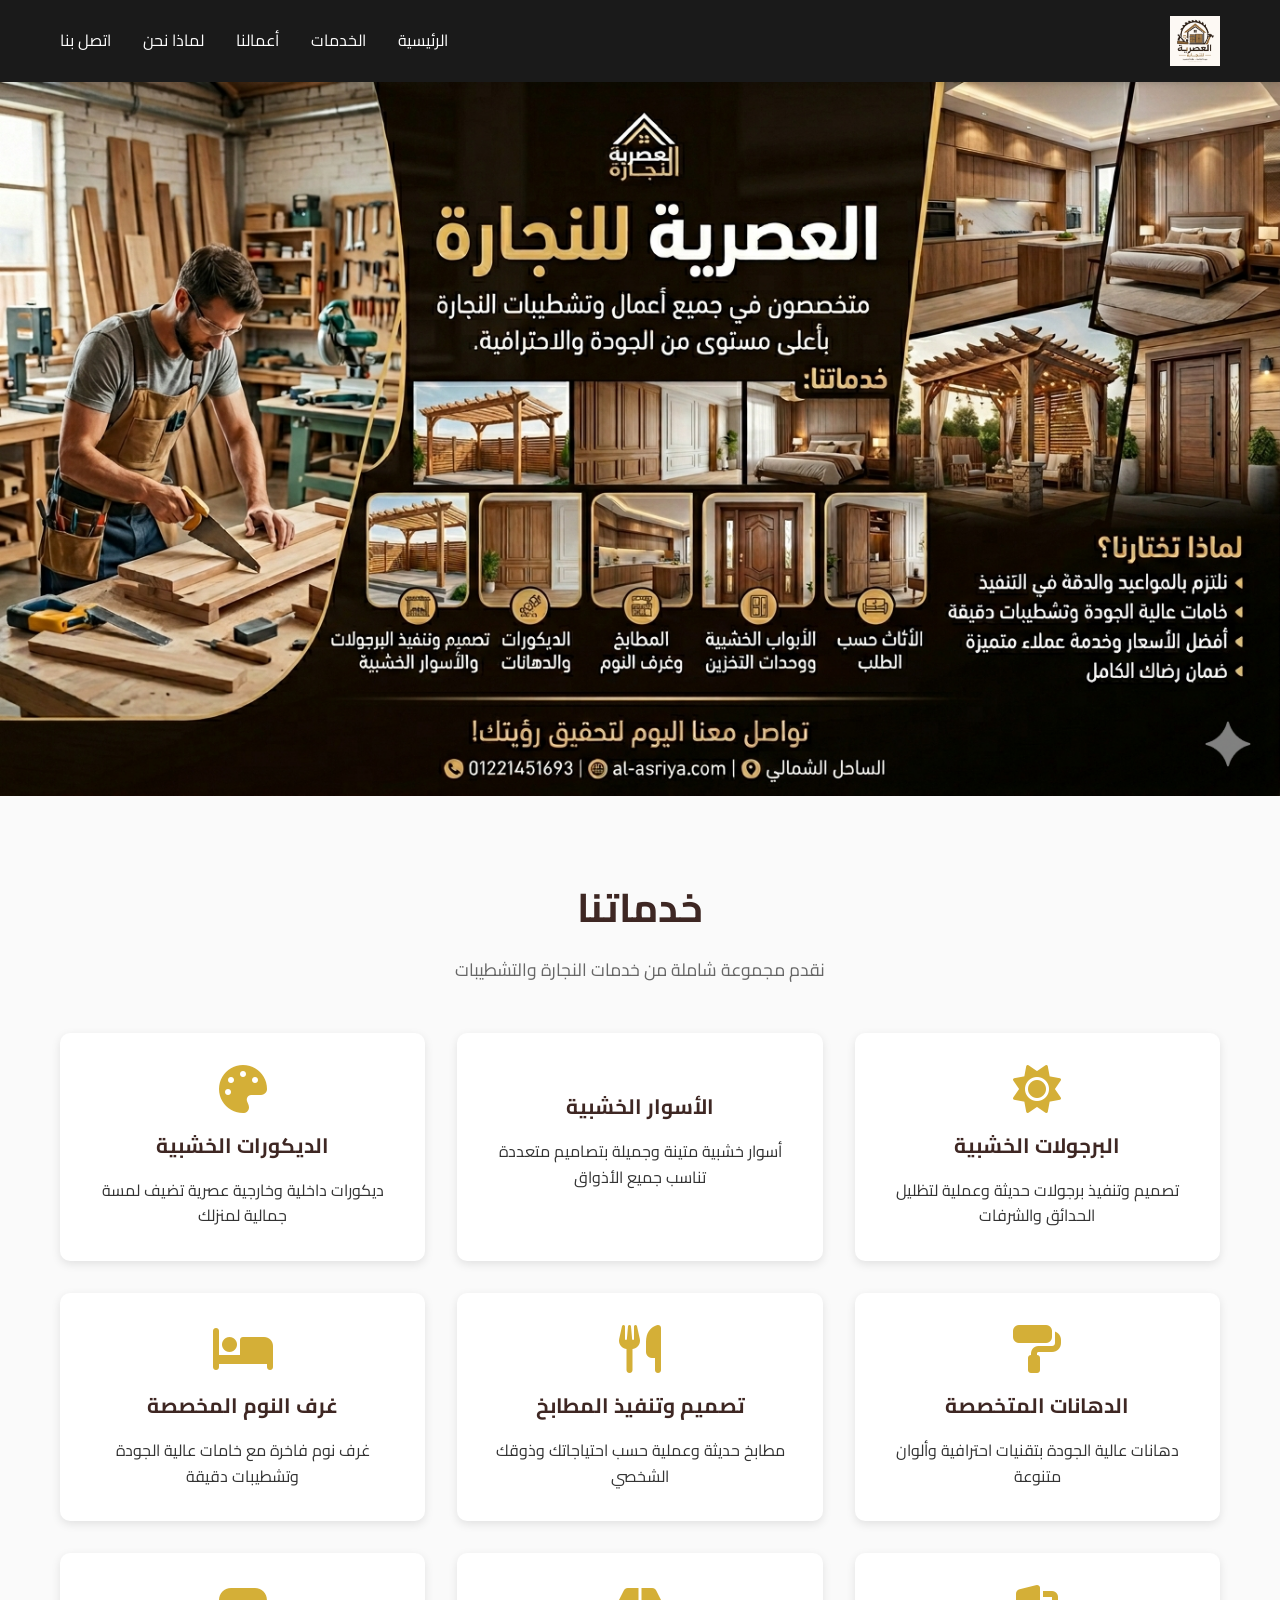
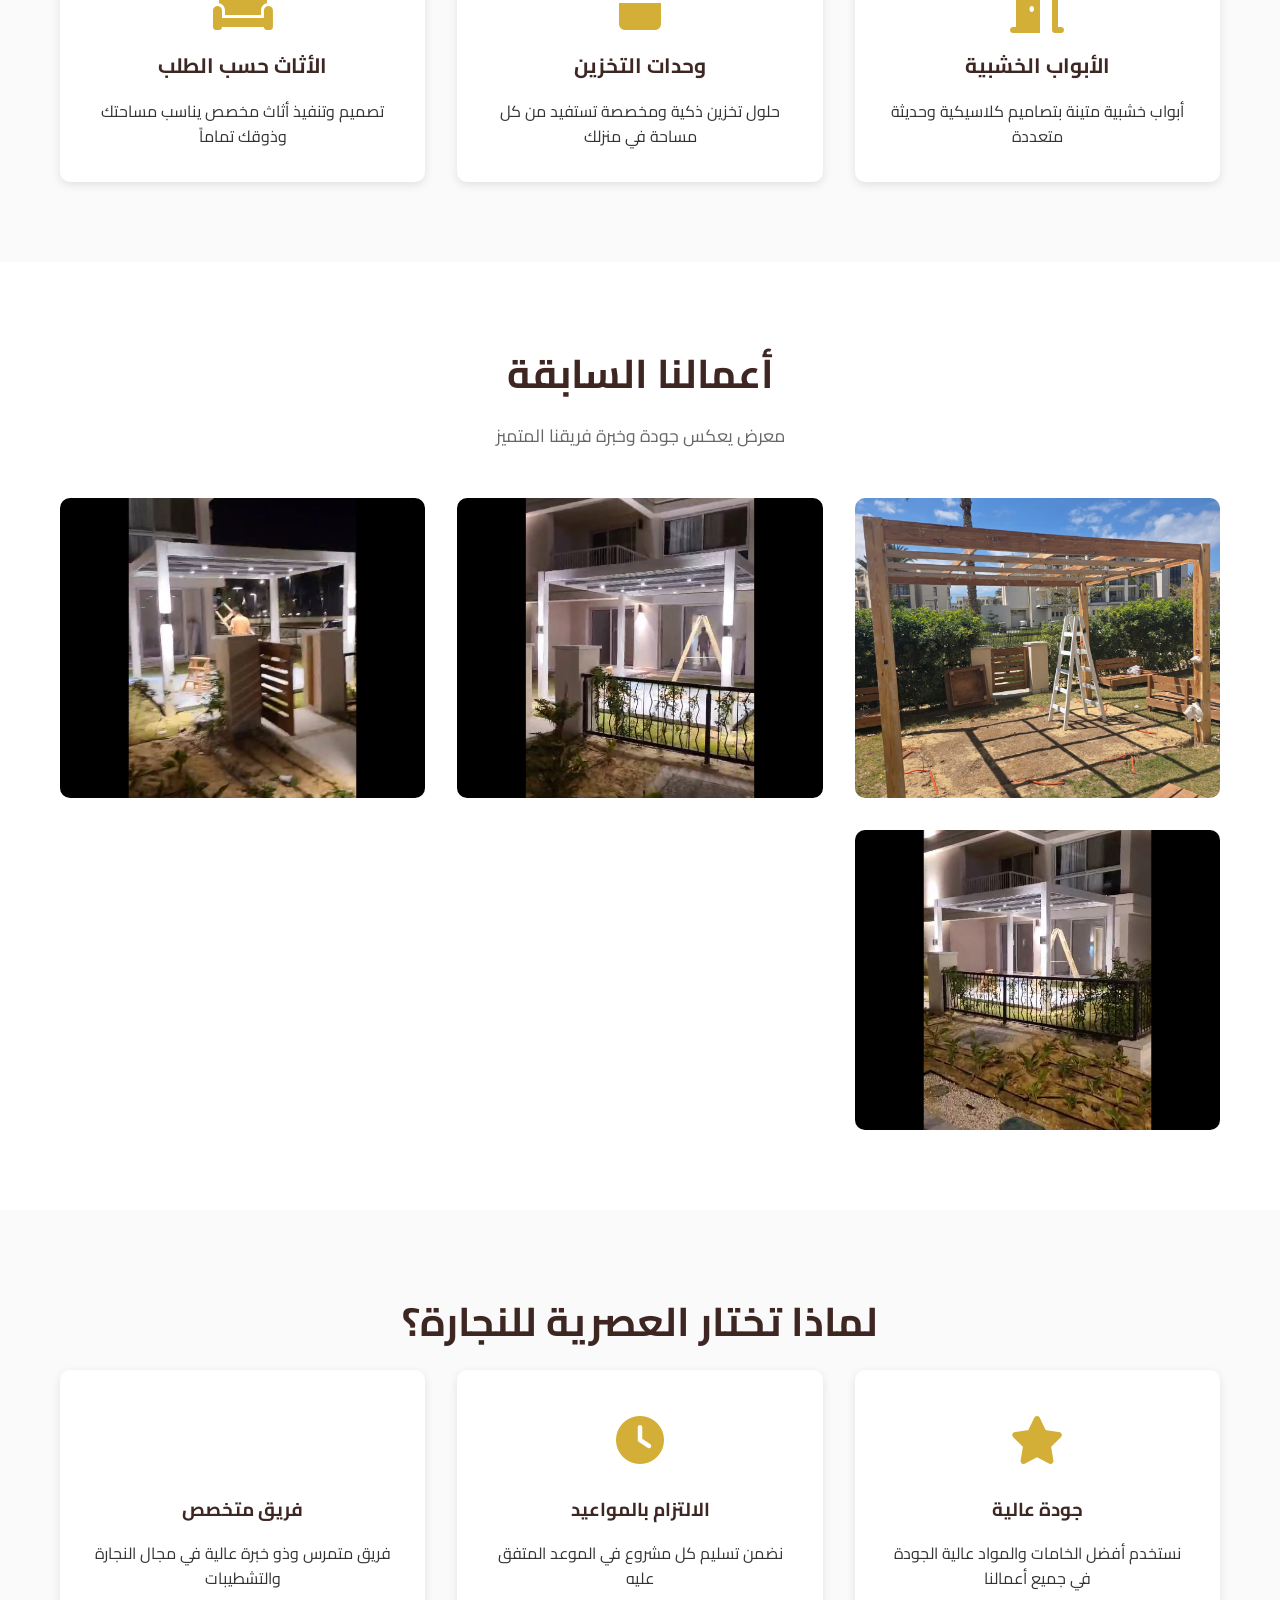
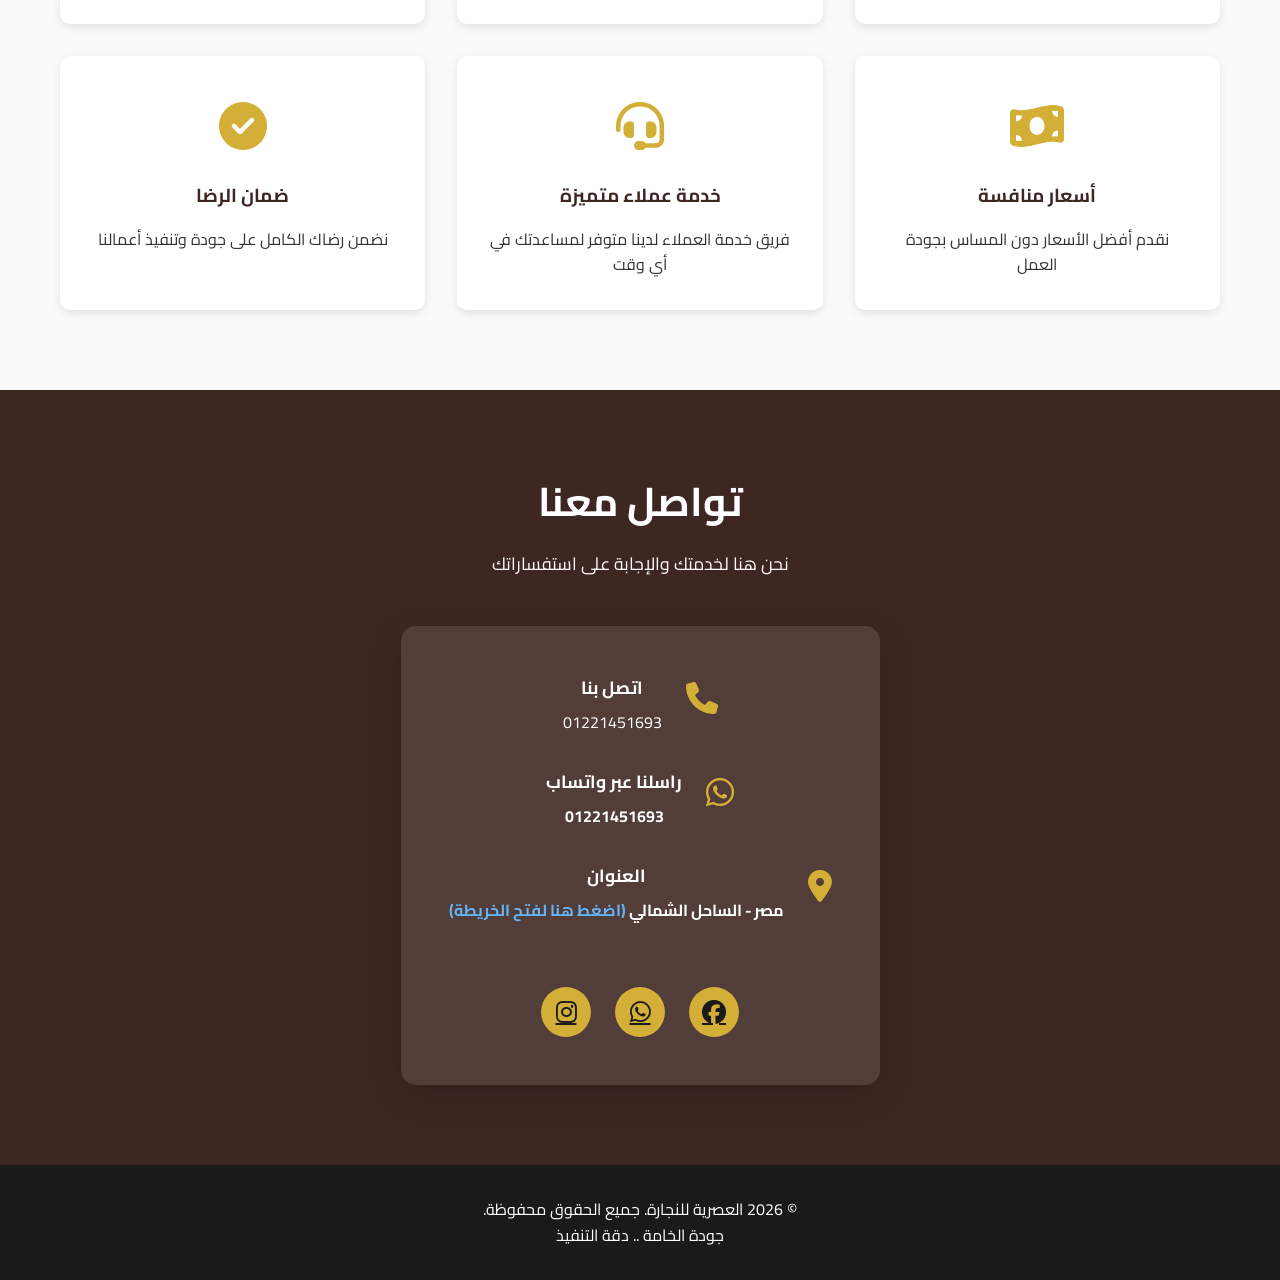
<file: index.html>
<!DOCTYPE html>
<html lang="ar" dir="rtl">
<head>
    <!-- Google tag (gtag.js) -->
    <script async src="https://www.googletagmanager.com/gtag/js?id=G-M15FWRHB5B"></script>
    <script>
      window.dataLayer = window.dataLayer || [];
      function gtag(){dataLayer.push(arguments);}
      gtag('js', new Date());

      gtag('config', 'G-M15FWRHB5B');
    </script>
    <meta charset="UTF-8">
    <meta name="viewport" content="width=device-width, initial-scale=1.0">
    <title>العصرية للنجارة - متخصصون في أعمال النجارة والتشطيبات</title>
    <link rel="preconnect" href="https://fonts.googleapis.com">
    <link rel="preconnect" href="https://fonts.gstatic.com" crossorigin>
    <link href="https://fonts.googleapis.com/css2?family=Cairo:wght@400;600;700;800&display=swap" rel="stylesheet">
    <link rel="stylesheet" href="https://cdnjs.cloudflare.com/ajax/libs/font-awesome/6.4.0/css/all.min.css">
    <link rel="stylesheet" href="styles.css">
</head>
<body>
    <!-- Navigation Bar -->
    <nav class="navbar">
        <div class="container">
            <div class="nav-brand">
                <img src="images/logo.png" alt="العصرية للنجارة" style="max-height: 50px;">
            </div>
            <ul class="nav-menu">
                <li><a href="#home">الرئيسية</a></li>
                <li><a href="#services">الخدمات</a></li>
                <li><a href="#gallery">أعمالنا</a></li>
                <li><a href="#why-us">لماذا نحن</a></li>
                <li><a href="#contact">اتصل بنا</a></li>
            </ul>
            <div class="hamburger">
                <span></span>
                <span></span>
                <span></span>
            </div>
        </div>
    </nav>

    <!-- Hero Section -->
    <section id="home" class="hero" style="background: none; height: auto; padding: 0;">
        <img src="images/banner.png" alt="العصرية للنجارة" style="width: 100%; height: auto; display: block;">
    </section>

    <!-- Services Section -->
    <section id="services" class="services">
        <div class="container">
            <h2>خدماتنا</h2>
            <p class="section-subtitle">نقدم مجموعة شاملة من خدمات النجارة والتشطيبات</p>
            
            <div class="services-grid">
                <div class="service-card">
                    <i class="fas fa-sun"></i>
                    <h3>البرجولات الخشبية</h3>
                    <p>تصميم وتنفيذ برجولات حديثة وعملية لتظليل الحدائق والشرفات</p>
                </div>

                <div class="service-card">
                    <i class="fas fa-fence"></i>
                    <h3>الأسوار الخشبية</h3>
                    <p>أسوار خشبية متينة وجميلة بتصاميم متعددة تناسب جميع الأذواق</p>
                </div>

                <div class="service-card">
                    <i class="fas fa-palette"></i>
                    <h3>الديكورات الخشبية</h3>
                    <p>ديكورات داخلية وخارجية عصرية تضيف لمسة جمالية لمنزلك</p>
                </div>

                <div class="service-card">
                    <i class="fas fa-paint-roller"></i>
                    <h3>الدهانات المتخصصة</h3>
                    <p>دهانات عالية الجودة بتقنيات احترافية وألوان متنوعة</p>
                </div>

                <div class="service-card">
                    <i class="fas fa-utensils"></i>
                    <h3>تصميم وتنفيذ المطابخ</h3>
                    <p>مطابخ حديثة وعملية حسب احتياجاتك وذوقك الشخصي</p>
                </div>

                <div class="service-card">
                    <i class="fas fa-bed"></i>
                    <h3>غرف النوم المخصصة</h3>
                    <p>غرف نوم فاخرة مع خامات عالية الجودة وتشطيبات دقيقة</p>
                </div>

                <div class="service-card">
                    <i class="fas fa-door-open"></i>
                    <h3>الأبواب الخشبية</h3>
                    <p>أبواب خشبية متينة بتصاميم كلاسيكية وحديثة متعددة</p>
                </div>

                <div class="service-card">
                    <i class="fas fa-box"></i>
                    <h3>وحدات التخزين</h3>
                    <p>حلول تخزين ذكية ومخصصة تستفيد من كل مساحة في منزلك</p>
                </div>

                <div class="service-card">
                    <i class="fas fa-couch"></i>
                    <h3>الأثاث حسب الطلب</h3>
                    <p>تصميم وتنفيذ أثاث مخصص يناسب مساحتك وذوقك تماماً</p>
                </div>
            </div>
        </div>
    </section>

    <!-- Gallery Section -->
    <section id="gallery" class="gallery">
        <div class="container">
            <h2>أعمالنا السابقة</h2>
            <p class="section-subtitle">معرض يعكس جودة وخبرة فريقنا المتميز</p>
            
            <div class="gallery-grid">
                <div class="gallery-item">
                    <img src="images/work1.jpg" alt="برجولة خشبية حديثة">
                    <div class="gallery-overlay">
                        <h4>برجولة حديثة (1)</h4>
                    </div>
                </div>

                <div class="gallery-item">
                    <img src="images/work2.jpg" alt="برجولة خشبية حديثة">
                    <div class="gallery-overlay">
                        <h4>برجولة حديثة (2)</h4>
                    </div>
                </div>

                <div class="gallery-item">
                    <img src="images/work3.jpg" alt="تصميم برجولة">
                    <div class="gallery-overlay">
                        <h4>تصميم برجولة</h4>
                    </div>
                </div>

                <div class="gallery-item">
                    <img src="images/work4.jpg" alt="تشطيب برجولة خشبية">
                    <div class="gallery-overlay">
                        <h4>تشطيب برجولة</h4>
                    </div>
                </div>
            </div>
        </div>
    </section>

    <!-- Why Us Section -->
    <section id="why-us" class="why-us">
        <div class="container">
            <h2>لماذا تختار العصرية للنجارة؟</h2>
            
            <div class="why-us-grid">
                <div class="why-us-card">
                    <div class="icon">
                        <i class="fas fa-star"></i>
                    </div>
                    <h3>جودة عالية</h3>
                    <p>نستخدم أفضل الخامات والمواد عالية الجودة في جميع أعمالنا</p>
                </div>

                <div class="why-us-card">
                    <div class="icon">
                        <i class="fas fa-clock"></i>
                    </div>
                    <h3>الالتزام بالمواعيد</h3>
                    <p>نضمن تسليم كل مشروع في الموعد المتفق عليه</p>
                </div>

                <div class="why-us-card">
                    <div class="icon">
                        <i class="fas fa-hammer-head"></i>
                    </div>
                    <h3>فريق متخصص</h3>
                    <p>فريق متمرس وذو خبرة عالية في مجال النجارة والتشطيبات</p>
                </div>

                <div class="why-us-card">
                    <div class="icon">
                        <i class="fas fa-money-bill-wave"></i>
                    </div>
                    <h3>أسعار منافسة</h3>
                    <p>نقدم أفضل الأسعار دون المساس بجودة العمل</p>
                </div>

                <div class="why-us-card">
                    <div class="icon">
                        <i class="fas fa-headset"></i>
                    </div>
                    <h3>خدمة عملاء متميزة</h3>
                    <p>فريق خدمة العملاء لدينا متوفر لمساعدتك في أي وقت</p>
                </div>

                <div class="why-us-card">
                    <div class="icon">
                        <i class="fas fa-check-circle"></i>
                    </div>
                    <h3>ضمان الرضا</h3>
                    <p>نضمن رضاك الكامل على جودة وتنفيذ أعمالنا</p>
                </div>
            </div>
        </div>
    </section>

    <!-- Contact Section -->
    <section id="contact" class="contact">
        <div class="container">
            <h2>تواصل معنا</h2>
            <p class="section-subtitle">نحن هنا لخدمتك والإجابة على استفساراتك</p>
            
            <div class="contact-wrapper">
                <div class="contact-info centered-contact">
                    <div class="info-item">
                        <i class="fas fa-phone"></i>
                        <div>
                            <h4>اتصل بنا</h4>
                            <p dir="ltr" style="text-align: right;">01221451693</p>
                        </div>
                    </div>

                    <div class="info-item">
                        <i class="fab fa-whatsapp"></i>
                        <div>
                            <h4>راسلنا عبر واتساب</h4>
                            <p><a href="https://wa.me/201221451693" target="_blank" class="whatsapp-link" dir="ltr" style="text-align: right;">01221451693</a></p>
                        </div>
                    </div>

                    <div class="info-item">
                        <i class="fas fa-map-marker-alt"></i>
                        <div>
                            <h4>العنوان</h4>
                            <p><a href="https://www.google.com/maps/place/30%C2%B058'01.8%22N+28%C2%B044'13.6%22E/@30.9671633,28.7393004,17z/data=!3m1!4b1!4m4!3m3!8m2!3d30.9671633!4d28.7371117?hl=ar&entry=ttu" target="_blank" style="color: white; text-decoration: none; font-weight: bold;">مصر - الساحل الشمالي <span style="color: #64B5F6;">(اضغط هنا لفتح الخريطة)</span></a></p>
                        </div>
                    </div>

                    <div class="social-links centered-socials">
                        <a href="https://facebook.com" target="_blank"><i class="fab fa-facebook"></i></a>
                        <a href="https://wa.me/201221451693" target="_blank"><i class="fab fa-whatsapp"></i></a>
                        <a href="https://instagram.com" target="_blank"><i class="fab fa-instagram"></i></a>
                    </div>
                </div>
            </div>
        </div>
    </section>

    <!-- Footer -->
    <footer class="footer">
        <div class="container">
            <p>&copy; 2026 العصرية للنجارة. جميع الحقوق محفوظة.</p>
            <p>جودة الخامة .. دقة التنفيذ</p>
        </div>
    </footer>

    <script src="script.js"></script>
</body>
</html>
</file>
<file: styles.css>
* {
    margin: 0;
    padding: 0;
    box-sizing: border-box;
}

:root {
    --primary-color: #3e2723;
    --secondary-color: #D4AF37;
    --dark-color: #1a1a1a;
    --light-color: #fafafa;
    --text-color: #333;
}

body {
    font-family: 'Cairo', sans-serif;
    line-height: 1.6;
    color: var(--text-color);
}

.container {
    max-width: 1200px;
    margin: 0 auto;
    padding: 0 20px;
}

/* Navbar */
.navbar {
    background-color: var(--dark-color);
    color: white;
    padding: 1rem 0;
    position: sticky;
    top: 0;
    z-index: 100;
    box-shadow: 0 2px 5px rgba(0,0,0,0.1);
}

.navbar .container {
    display: flex;
    justify-content: space-between;
    align-items: center;
}

.nav-brand {
    font-size: 1.5rem;
    font-weight: bold;
    display: flex;
    align-items: center;
    gap: 10px;
}

.nav-brand i {
    color: var(--secondary-color);
    font-size: 2rem;
}

.nav-menu {
    display: flex;
    list-style: none;
    gap: 2rem;
}

.nav-menu a {
    color: white;
    text-decoration: none;
    transition: color 0.3s;
}

.nav-menu a:hover {
    color: var(--secondary-color);
}

.hamburger {
    display: none;
    flex-direction: column;
    cursor: pointer;
}

.hamburger span {
    width: 25px;
    height: 3px;
    background-color: white;
    margin: 5px 0;
    border-radius: 3px;
    transition: 0.3s;
}

/* Hero Section */
.hero {
    background: linear-gradient(rgba(0,0,0,0.5), rgba(0,0,0,0.5)), 
                url('https://via.placeholder.com/1920x600?text=Wood+Carpentry') center/cover;
    color: white;
    height: 600px;
    display: flex;
    align-items: center;
    justify-content: center;
    text-align: center;
}

.hero-content h1 {
    font-size: 3.5rem;
    margin-bottom: 1rem;
    text-shadow: 2px 2px 4px rgba(0,0,0,0.5);
}

.hero-content p {
    font-size: 1.5rem;
    margin-bottom: 2rem;
    text-shadow: 1px 1px 2px rgba(0,0,0,0.5);
}

/* Buttons */
.btn {
    display: inline-block;
    padding: 12px 30px;
    border-radius: 5px;
    text-decoration: none;
    font-weight: bold;
    transition: all 0.3s;
    border: none;
    cursor: pointer;
}

.btn-primary {
    background-color: var(--secondary-color);
    color: var(--dark-color);
}

.btn-primary:hover {
    transform: translateY(-2px);
    box-shadow: 0 5px 15px rgba(212, 175, 55, 0.3);
}

/* Sections */
section {
    padding: 5rem 0;
}

h2 {
    font-size: 2.5rem;
    margin-bottom: 1rem;
    color: var(--primary-color);
    text-align: center;
}

.section-subtitle {
    text-align: center;
    color: #666;
    margin-bottom: 3rem;
    font-size: 1.1rem;
}

/* Services Section */
.services {
    background-color: var(--light-color);
}

.services-grid {
    display: grid;
    grid-template-columns: repeat(auto-fit, minmax(300px, 1fr));
    gap: 2rem;
}

.service-card {
    background: white;
    padding: 2rem;
    border-radius: 10px;
    text-align: center;
    box-shadow: 0 3px 10px rgba(0,0,0,0.1);
    transition: all 0.3s;
}

.service-card:hover {
    transform: translateY(-10px);
    box-shadow: 0 10px 25px rgba(0,0,0,0.15);
}

.service-card i {
    font-size: 3rem;
    color: var(--secondary-color);
    margin-bottom: 1rem;
}

.service-card h3 {
    color: var(--primary-color);
    margin-bottom: 1rem;
    font-size: 1.3rem;
}

/* Gallery Section */
.gallery-grid {
    display: grid;
    grid-template-columns: repeat(auto-fit, minmax(300px, 1fr));
    gap: 2rem;
}

.gallery-item {
    position: relative;
    overflow: hidden;
    border-radius: 10px;
    height: 300px;
}

.gallery-item img {
    width: 100%;
    height: 100%;
    object-fit: cover;
    transition: transform 0.3s;
}

.gallery-item:hover img {
    transform: scale(1.1);
}

.gallery-overlay {
    position: absolute;
    bottom: 0;
    left: 0;
    right: 0;
    background: linear-gradient(transparent, rgba(0,0,0,0.8));
    color: white;
    padding: 2rem;
    transform: translateY(100%);
    transition: transform 0.3s;
    display: flex;
    align-items: flex-end;
    height: 100%;
}

.gallery-item:hover .gallery-overlay {
    transform: translateY(0);
}

.gallery-overlay h4 {
    font-size: 1.3rem;
}

/* Why Us Section */
.why-us {
    background-color: var(--light-color);
}

.why-us-grid {
    display: grid;
    grid-template-columns: repeat(auto-fit, minmax(280px, 1fr));
    gap: 2rem;
}

.why-us-card {
    background: white;
    padding: 2rem;
    border-radius: 10px;
    text-align: center;
    box-shadow: 0 3px 10px rgba(0,0,0,0.1);
}

.why-us-card .icon {
    font-size: 3rem;
    color: var(--secondary-color);
    margin-bottom: 1rem;
}

.why-us-card h3 {
    color: var(--primary-color);
    margin-bottom: 1rem;
}

/* Contact Section */
.contact {
    background-color: var(--primary-color);
    color: white;
}

.contact h2,
.contact .section-subtitle {
    color: white;
}

.contact-wrapper {
    display: flex;
    justify-content: center;
    align-items: center;
    gap: 3rem;
}

.centered-contact {
    text-align: center;
    align-items: center;
    background: rgba(255, 255, 255, 0.1);
    padding: 3rem;
    border-radius: 15px;
    box-shadow: 0 10px 30px rgba(0,0,0,0.2);
    min-width: 300px;
}

.centered-socials {
    justify-content: center;
}

.whatsapp-link {
    color: white;
    text-decoration: none;
    font-weight: bold;
    transition: color 0.3s;
}

.whatsapp-link:hover {
    color: var(--secondary-color);
}

.contact-info {
    display: flex;
    flex-direction: column;
    gap: 2rem;
}

.info-item {
    display: flex;
    gap: 1.5rem;
    align-items: flex-start;
}

.info-item i {
    font-size: 2rem;
    color: var(--secondary-color);
    margin-top: 0.5rem;
}

.info-item h4 {
    margin-bottom: 0.5rem;
    font-size: 1.1rem;
}

.social-links {
    display: flex;
    gap: 1.5rem;
    margin-top: 2rem;
}

.social-links a {
    display: inline-block;
    width: 50px;
    height: 50px;
    background: var(--secondary-color);
    color: var(--dark-color);
    border-radius: 50%;
    display: flex;
    align-items: center;
    justify-content: center;
    font-size: 1.5rem;
    transition: all 0.3s;
}

.social-links a:hover {
    transform: scale(1.1);
}

/* Footer */
.footer {
    background-color: var(--dark-color);
    color: white;
    text-align: center;
    padding: 2rem 0;
}

/* Responsive */
@media (max-width: 768px) {
    .hamburger {
        display: flex;
    }

    .nav-menu {
        position: absolute;
        top: 70px;
        right: -100%;
        flex-direction: column;
        background-color: var(--dark-color);
        width: 100%;
        text-align: center;
        transition: 0.3s;
        gap: 0;
    }

    .nav-menu.active {
        right: 0;
    }

    .hero-content h1 {
        font-size: 2rem;
    }

    .hero-content p {
        font-size: 1rem;
    }

    .hero {
        height: 400px;
    }

    h2 {
        font-size: 2rem;
    }

    .contact-wrapper {
        grid-template-columns: 1fr;
    }

    .services-grid,
    .why-us-grid,
    .gallery-grid {
        grid-template-columns: 1fr;
    }
}
</file>
